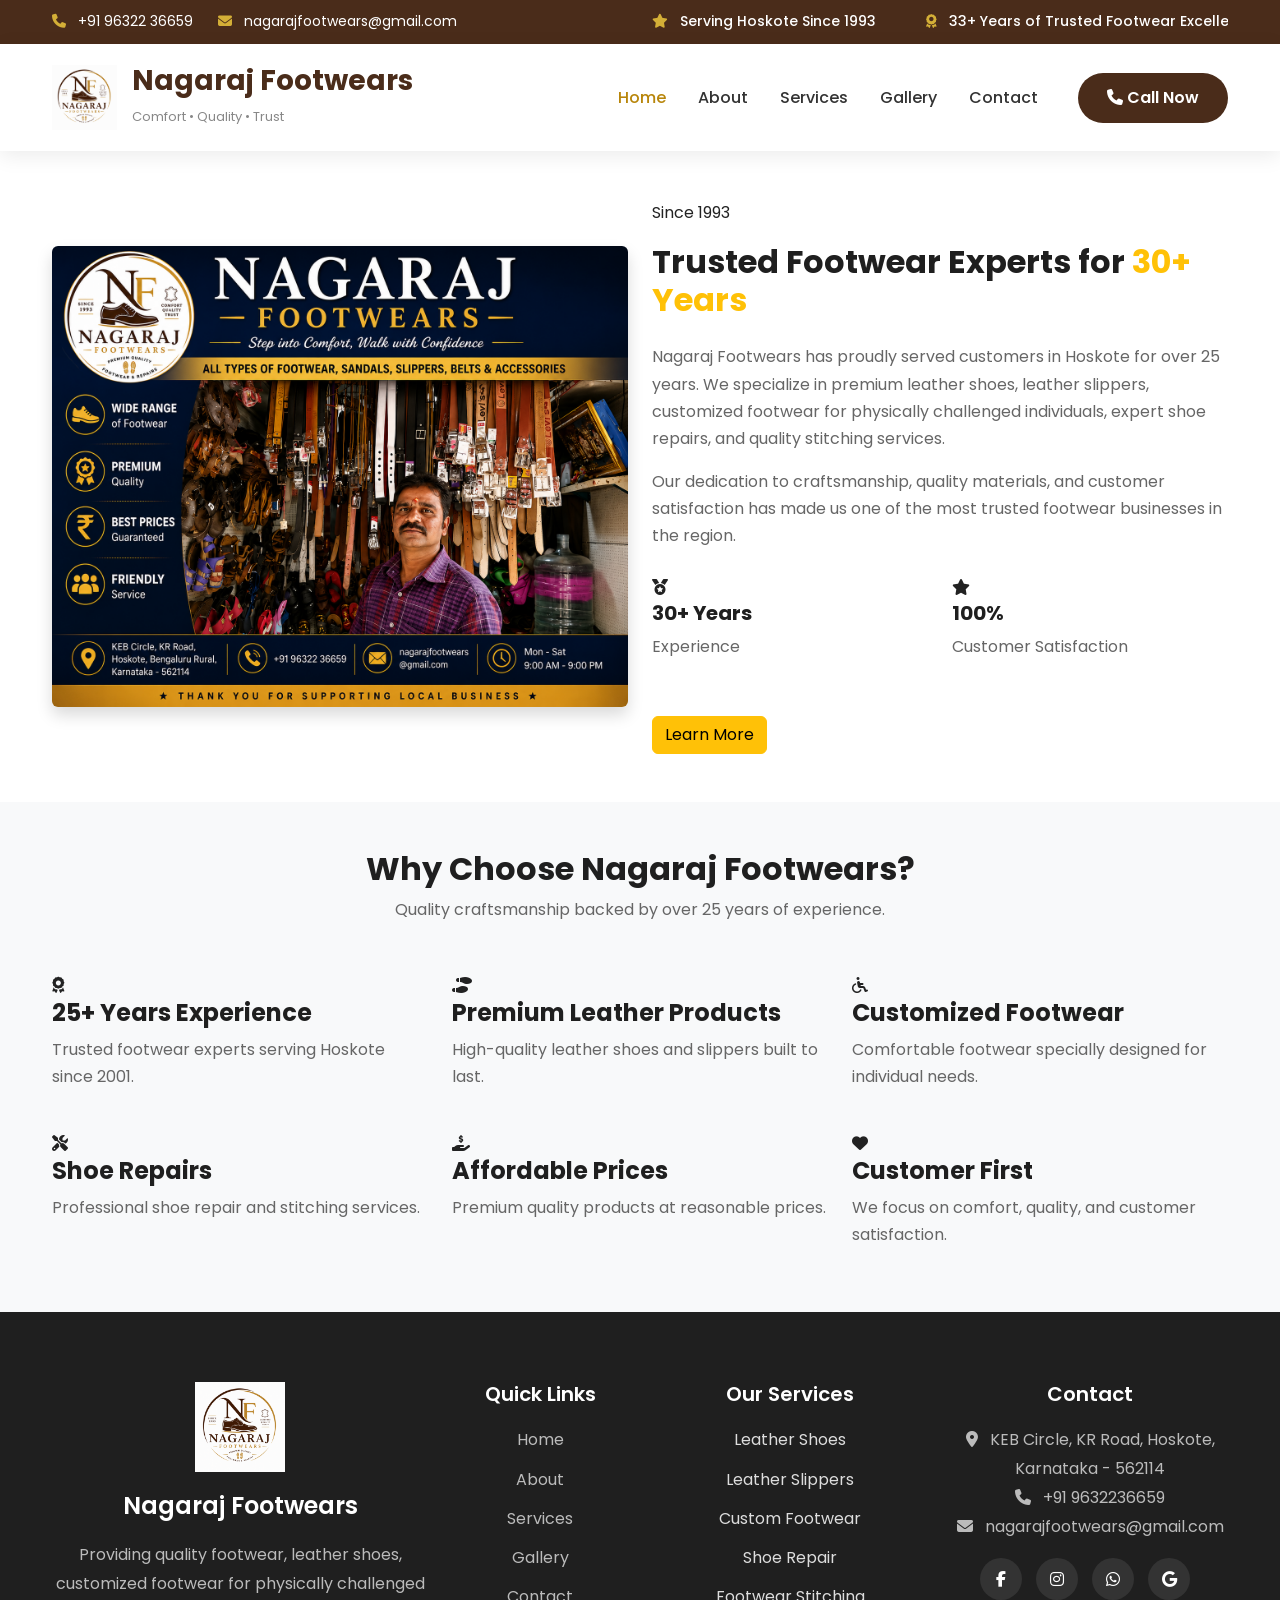
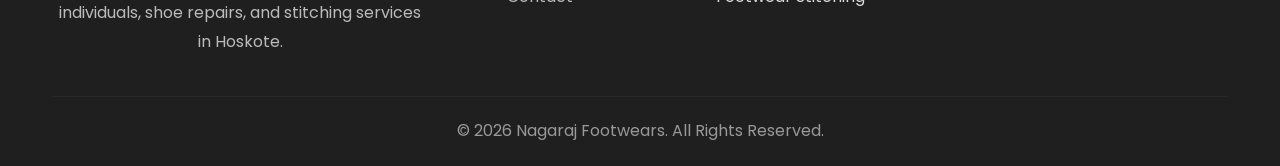
<file: index.html>
<!DOCTYPE html>
<html lang="en">

<head>

    <meta charset="UTF-8">

    <meta http-equiv="X-UA-Compatible" content="IE=edge">

    <meta name="viewport"
          content="width=device-width, initial-scale=1.0">

    <title>Nagaraj Footwears | Custom Shoes, Leather Footwear & Repairs</title>

    <meta name="description"
          content="Nagaraj Footwears specializes in customized footwear for physically disabled individuals, leather shoes, slippers, footwear repairs, and quality retail footwear.">

    <meta name="keywords"
          content="Footwear Shop, Leather Shoes, Custom Shoes, Orthopedic Footwear, Shoe Repair, Slippers">

    <meta name="author"
          content="Nagaraj Footwears">

    <!-- Bootstrap -->

    <link href="https://cdn.jsdelivr.net/npm/bootstrap@5.3.7/dist/css/bootstrap.min.css"
          rel="stylesheet">

    <!-- Font Awesome -->

    <link rel="stylesheet"
          href="https://cdnjs.cloudflare.com/ajax/libs/font-awesome/6.7.2/css/all.min.css">

    <!-- Google Font -->

    <link rel="preconnect"
          href="https://fonts.googleapis.com">

    <link rel="preconnect"
          href="https://fonts.gstatic.com"
          crossorigin>

    <link href="https://fonts.googleapis.com/css2?family=Poppins:wght@300;400;500;600;700;800&display=swap"
          rel="stylesheet">

    <!-- AOS Animation -->

    <link href="https://unpkg.com/aos@2.3.4/dist/aos.css"
          rel="stylesheet">

    <!-- Custom CSS -->

    <link rel="stylesheet"
          href="assets/css/style.css">

    <link rel="stylesheet"
          href="assets/css/home.css">

</head>

<body>


    <!--==========================
            TOP HEADER
    ===========================-->

    <div class="top-header">

        <div class="container">

            <div class="row align-items-center">

                <div class="col-lg-6">

                    <div class="top-left">

                        <a href="tel:+91 96322 36659">

                            <i class="fa-solid fa-phone"></i>

                            +91 96322 36659

                        </a>

                        <a href="mailto:nagarajfootwears@gmail.com">

                            <i class="fa-solid fa-envelope"></i>

                            nagarajfootwears@gmail.com

                        </a>

                    </div>

                </div>

                <div class="col-lg-6">

                    <div class="top-right">

                <div class="scroll-text">

                    <div class="scroll-content">

                        <span>
                            <i class="fa-solid fa-star"></i>
                            Serving Hoskote Since 1993
                        </span>

                        <span>
                            <i class="fa-solid fa-award"></i>
                            33+ Years of Trusted Footwear Excellence
                        </span>

                        <span>
                            <i class="fa-solid fa-shoe-prints"></i>
                            Leather Shoes & Slippers
                        </span>

                        <span>
                            <i class="fa-solid fa-wheelchair"></i>
                            Customized Footwear Available
                        </span>

                        <span>
                            <i class="fa-solid fa-screwdriver-wrench"></i>
                            Shoe Repair & Stitching
                        </span>

                        <!-- Duplicate for smooth looping -->
                        <span>
                            <i class="fa-solid fa-star"></i>
                            Serving Hoskote Since 1993
                        </span>

                        <span>
                            <i class="fa-solid fa-award"></i>
                            33+ Years of Trusted Footwear Excellence
                        </span>

                    </div>

                </div>

            </div>

                </div>

            </div>

        </div>

    </div>

    <!--==========================
            NAVBAR
    ===========================-->

    <nav class="navbar navbar-expand-lg custom-navbar sticky-top">

        <div class="container">

            <!-- Logo -->

            <a class="navbar-brand" href="index.html">

                <img src="assets/images/nlogo.png"
                     alt="Logo">

                <div>

                    <h3>Nagaraj Footwears</h3>

                    <small>Comfort • Quality • Trust</small>

                </div>

            </a>

            <!-- Mobile Menu -->

            <button class="navbar-toggler"
                    type="button"
                    data-bs-toggle="collapse"
                    data-bs-target="#navbarNav">

                <i class="fa-solid fa-bars"></i>

            </button>

            <!-- Navigation -->

            <div class="collapse navbar-collapse"
                 id="navbarNav">

                <ul class="navbar-nav ms-auto">

                    <li class="nav-item">

                        <a class="nav-link active"
                           href="index.html">

                            Home

                        </a>

                    </li>

                    <li class="nav-item">

                        <a class="nav-link"
                           href="about.html">

                            About

                        </a>

                    </li>

                    <li class="nav-item">

                        <a class="nav-link"
                           href="services.html">

                            Services

                        </a>

                    </li>

                    <li class="nav-item">

                        <a class="nav-link"
                           href="gallery.html">

                            Gallery

                        </a>

                    </li>

                    <li class="nav-item">

                        <a class="nav-link"
                           href="contact.html">

                            Contact

                        </a>

                    </li>

                </ul>

                <!-- Call Button -->

                <a href="tel:+91 96322 36659"
                   class="btn call-btn ms-lg-4">

                    <i class="fa-solid fa-phone"></i>

                    Call Now

                </a>

            </div>

        </div>

    </nav>

<section class="experience-section py-5">

    <div class="container">

        <div class="row align-items-center">

            <!-- Left -->

            <div class="col-lg-6 mb-4 mb-lg-0">

                <img src="assets/images/nlogo1.png"
                     class="img-fluid rounded shadow"
                     alt="Nagaraj Footwears">

            </div>

            <!-- Right -->

            <div class="col-lg-6">

                <span class="experience-tag">

                    Since 1993

                </span>

                <h2 class="mt-3">

                    Trusted Footwear Experts for
                    <span class="text-warning">
                        30+ Years
                    </span>

                </h2>

                <p class="mt-4">

                    Nagaraj Footwears has proudly served customers in
                    Hoskote for over 25 years. We specialize in premium
                    leather shoes, leather slippers, customized footwear
                    for physically challenged individuals, expert shoe
                    repairs, and quality stitching services.

                </p>

                <p>

                    Our dedication to craftsmanship, quality materials,
                    and customer satisfaction has made us one of the most
                    trusted footwear businesses in the region.

                </p>

                <div class="row mt-4">

                    <div class="col-6 mb-3">

                        <div class="feature-box">

                            <i class="fa-solid fa-medal"></i>

                            <h5>

                                30+ Years

                            </h5>

                            <p>

                                Experience

                            </p>

                        </div>

                    </div>

                    <div class="col-6">

                        <div class="feature-box">

                            <i class="fa-solid fa-star"></i>

                            <h5>

                                100%

                            </h5>

                            <p>

                                Customer Satisfaction

                            </p>

                        </div>

                    </div>

                </div>

                <a href="about.html"
                   class="btn btn-warning mt-4">

                    Learn More

                </a>

            </div>

        </div>

    </div>

</section>

<!--==========================
        WHY CHOOSE US
===========================-->

<section class="why-us py-5 bg-light">

    <div class="container">

        <div class="text-center mb-5">

            <h2>

                Why Choose Nagaraj Footwears?

            </h2>

            <p>

                Quality craftsmanship backed by over 25 years of experience.

            </p>

        </div>

        <div class="row g-4">

            <div class="col-lg-4 col-md-6">

                <div class="choose-card">

                    <i class="fa-solid fa-award"></i>

                    <h4>25+ Years Experience</h4>

                    <p>

                        Trusted footwear experts serving Hoskote since 2001.

                    </p>

                </div>

            </div>

            <div class="col-lg-4 col-md-6">

                <div class="choose-card">

                    <i class="fa-solid fa-shoe-prints"></i>

                    <h4>Premium Leather Products</h4>

                    <p>

                        High-quality leather shoes and slippers built to last.

                    </p>

                </div>

            </div>

            <div class="col-lg-4 col-md-6">

                <div class="choose-card">

                    <i class="fa-solid fa-wheelchair"></i>

                    <h4>Customized Footwear</h4>

                    <p>

                        Comfortable footwear specially designed for individual needs.

                    </p>

                </div>

            </div>

            <div class="col-lg-4 col-md-6">

                <div class="choose-card">

                    <i class="fa-solid fa-screwdriver-wrench"></i>

                    <h4>Shoe Repairs</h4>

                    <p>

                        Professional shoe repair and stitching services.

                    </p>

                </div>

            </div>

            <div class="col-lg-4 col-md-6">

                <div class="choose-card">

                    <i class="fa-solid fa-hand-holding-dollar"></i>

                    <h4>Affordable Prices</h4>

                    <p>

                        Premium quality products at reasonable prices.

                    </p>

                </div>

            </div>

            <div class="col-lg-4 col-md-6">

                <div class="choose-card">

                    <i class="fa-solid fa-heart"></i>

                    <h4>Customer First</h4>

                    <p>

                        We focus on comfort, quality, and customer satisfaction.

                    </p>

                </div>

            </div>

        </div>

    </div>

</section> 

<footer class="footer">

    <div class="container">

        <div class="row gy-4">

            <!-- Company -->

            <div class="col-lg-4 company-info">

                <div class="logo-wrapper">
                    <img src="assets/images/nlogo.png" alt="Logo">
                </div>

                <h4>Nagaraj Footwears</h4>

                <p>

                    Providing quality footwear, leather shoes, customized footwear
                    for physically challenged individuals, shoe repairs, and stitching
                    services in Hoskote.

                </p>

            </div>

            <!-- Quick Links -->

            <div class="col-lg-2 col-md-6">

                <h5>Quick Links</h5>

                <ul class="footer-links">

                    <li><a href="index.html">Home</a></li>

                    <li><a href="about.html">About</a></li>

                    <li><a href="services.html">Services</a></li>

                    <li><a href="gallery.html">Gallery</a></li>

                    <li><a href="contact.html">Contact</a></li>

                </ul>

            </div>

            <!-- Services -->

            <div class="col-lg-3 col-md-6">

                <h5>Our Services</h5>

                <ul class="footer-links">

                    <li>Leather Shoes</li>

                    <li>Leather Slippers</li>

                    <li>Custom Footwear</li>

                    <li>Shoe Repair</li>

                    <li>Footwear Stitching</li>

                </ul>

            </div>

            <!-- Contact -->

            <div class="col-lg-3">

                <h5>Contact</h5>

                <p>

                    <i class="fa-solid fa-location-dot me-2"></i>

                    KEB Circle, KR Road, Hoskote,
                    Karnataka - 562114

                </p>

                <p>

                    <i class="fa-solid fa-phone me-2"></i>

                    <a href="tel:+919632236659">
                        +91 9632236659
                    </a>

                </p>

                <p>

                    <i class="fa-solid fa-envelope me-2"></i>

                    <a href="mailto:nagarajfootwears@gmail.com">
                        nagarajfootwears@gmail.com
                    </a>

                </p>

                <div class="social-icons mt-3">

                    <a href="#"><i class="fab fa-facebook-f"></i></a>

                    <a href="#"><i class="fab fa-instagram"></i></a>

                    <a href="#"><i class="fab fa-whatsapp"></i></a>

                    <a href="#"><i class="fab fa-google"></i></a>

                </div>

            </div>

        </div>

        <hr>

        <div class="footer-bottom text-center">

            <p>

                © 2026 Nagaraj Footwears. All Rights Reserved.

            </p>

        </div>

    </div>

</footer>

    <!-- Bootstrap -->

    <script src="https://cdn.jsdelivr.net/npm/bootstrap@5.3.7/dist/js/bootstrap.bundle.min.js"></script>

    <!-- AOS -->

    <script src="https://unpkg.com/aos@2.3.4/dist/aos.js"></script>

    <script>

        AOS.init({
            duration: 1000,
            once: true
        });

    </script>

    <!-- Custom JS -->

    <script src="assets/js/script.js"></script>

</body>

</html>
</file>
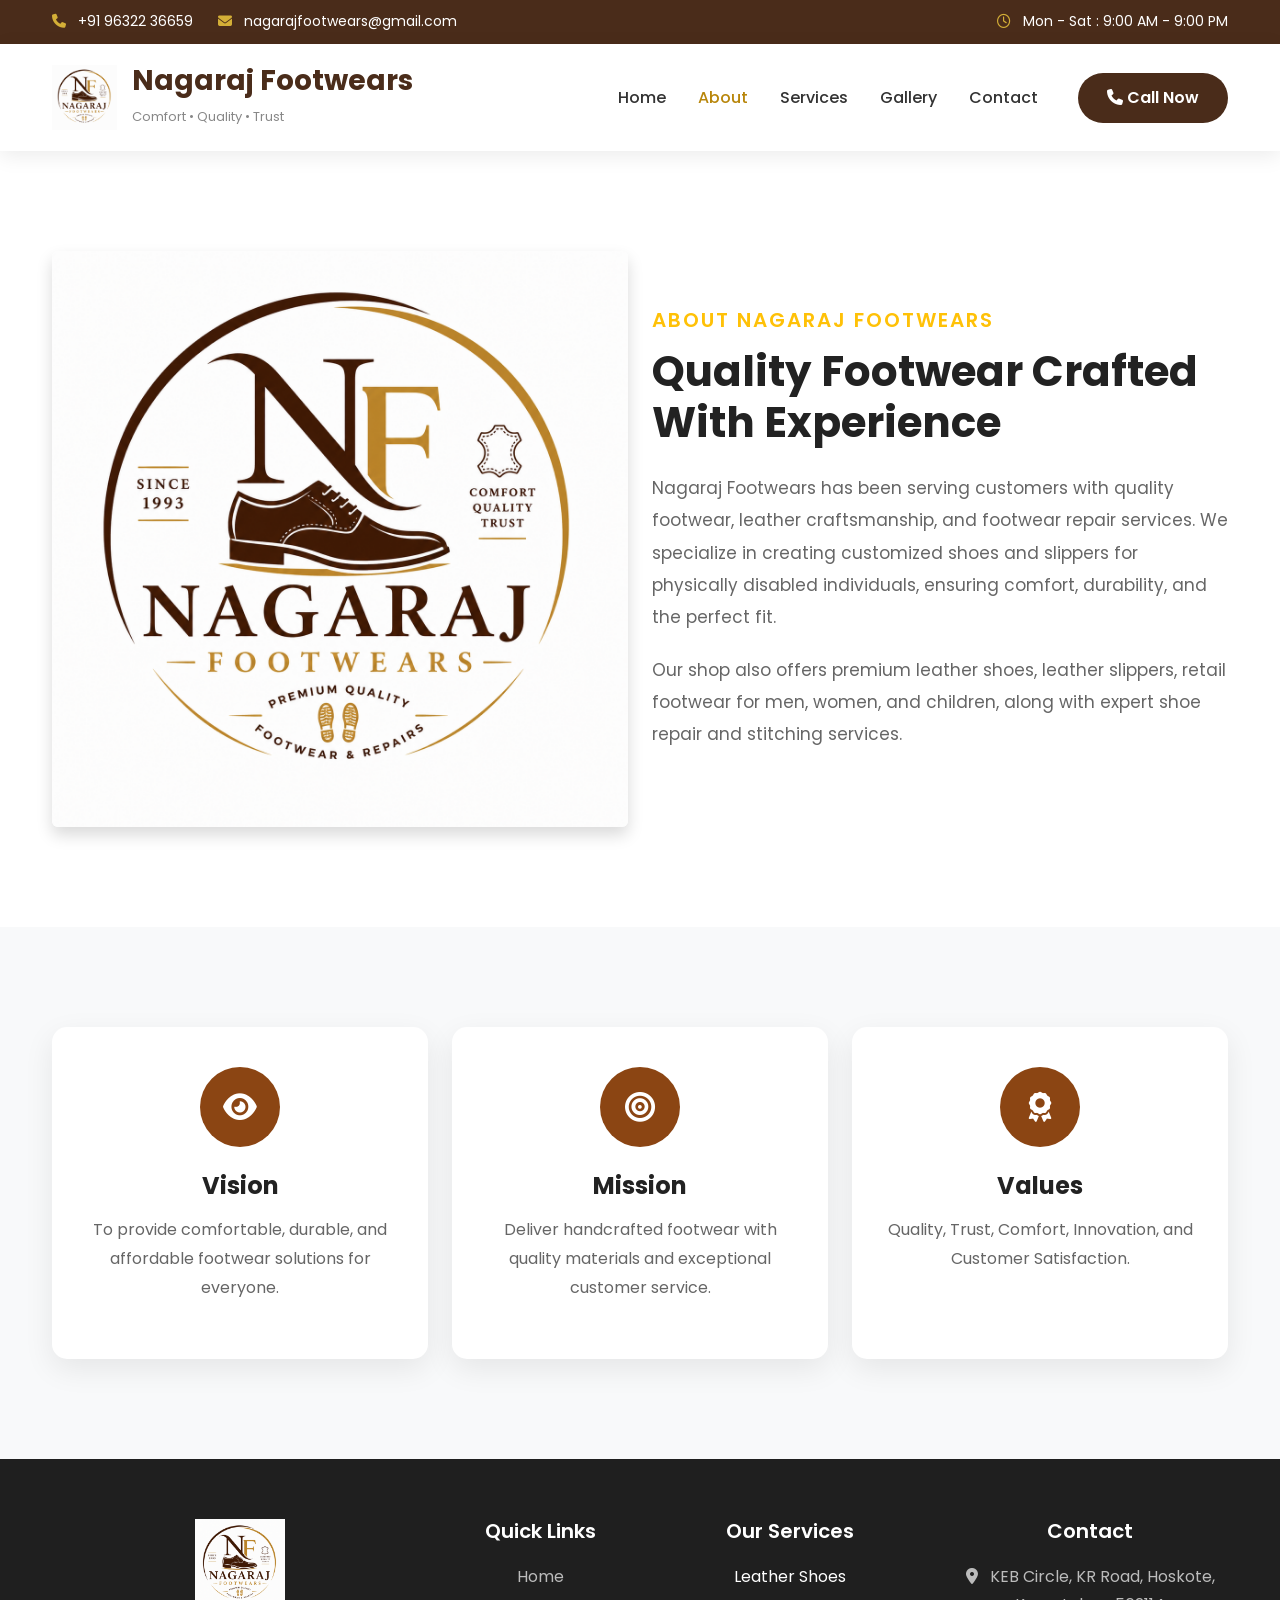
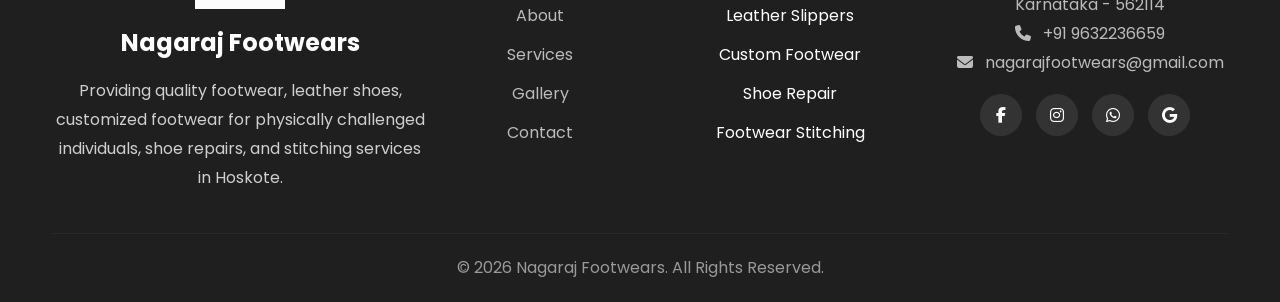
<file: about.html>
<!DOCTYPE html>
<html lang="en">

<head>

    <meta charset="UTF-8">
    <meta name="viewport" content="width=device-width, initial-scale=1.0">

    <title>About Us | Nagaraj Footwears</title>

    <meta name="description"
          content="Learn more about Nagaraj Footwears, our craftsmanship, custom footwear solutions, leather products, and repair services.">

    <!-- Bootstrap -->
    <link href="https://cdn.jsdelivr.net/npm/bootstrap@5.3.7/dist/css/bootstrap.min.css" rel="stylesheet">

    <!-- Font Awesome -->
    <link rel="stylesheet"
          href="https://cdnjs.cloudflare.com/ajax/libs/font-awesome/6.7.2/css/all.min.css">

    <!-- Google Font -->
    <link href="https://fonts.googleapis.com/css2?family=Poppins:wght@300;400;500;600;700;800&display=swap"
          rel="stylesheet">

    <!-- CSS -->
    <link rel="stylesheet" href="assets/css/style.css">
    <link rel="stylesheet" href="assets/css/about.css">

</head>

<body>

    <!-- Navbar -->

<!--==========================
            TOP HEADER
    ===========================-->

    <div class="top-header">

        <div class="container">

            <div class="row align-items-center">

                <div class="col-lg-6">

                    <div class="top-left">

                        <a href="tel:+91 96322 36659">

                            <i class="fa-solid fa-phone"></i>

                            +91 96322 36659

                        </a>

                        <a href="mailto:nagarajfootwears@gmail.com">

                            <i class="fa-solid fa-envelope"></i>

                            nagarajfootwears@gmail.com

                        </a>

                    </div>

                </div>

                <div class="col-lg-6">

                    <div class="top-right">

                        <span>

                            <i class="fa-regular fa-clock"></i>

                            Mon - Sat : 9:00 AM - 9:00 PM

                        </span>

                    </div>

                </div>

            </div>

        </div>

    </div>

    <!--==========================
            NAVBAR
    ===========================-->

    <nav class="navbar navbar-expand-lg custom-navbar sticky-top">

        <div class="container">

            <!-- Logo -->

            <a class="navbar-brand" href="index.html">

                <img src="assets/images/nlogo.png"
                     alt="Logo">

                <div>

                    <h3>Nagaraj Footwears</h3>

                    <small>Comfort • Quality • Trust</small>

                </div>

            </a>

            <!-- Mobile Menu -->

            <button class="navbar-toggler"
                    type="button"
                    data-bs-toggle="collapse"
                    data-bs-target="#navbarNav">

                <i class="fa-solid fa-bars"></i>

            </button>

            <!-- Navigation -->

            <div class="collapse navbar-collapse"
                 id="navbarNav">

                <ul class="navbar-nav ms-auto">

                    <li class="nav-item">

                        <a class="nav-link"
                           href="index.html">

                            Home

                        </a>

                    </li>

                    <li class="nav-item">

                        <a class="nav-link active"
                           href="about.html">

                            About

                        </a>

                    </li>

                    <li class="nav-item">

                        <a class="nav-link"
                           href="services.html">

                            Services

                        </a>

                    </li>

                    <li class="nav-item">

                        <a class="nav-link"
                           href="gallery.html">

                            Gallery

                        </a>

                    </li>

                    <li class="nav-item">

                        <a class="nav-link"
                           href="contact.html">

                            Contact

                        </a>

                    </li>

                </ul>

                <!-- Call Button -->

                <a href="tel:+91 96322 36659"
                   class="btn call-btn ms-lg-4">

                    <i class="fa-solid fa-phone"></i>

                    Call Now

                </a>

            </div>

        </div>

    </nav>

    <!-- About Company -->

    <section class="about-company">

        <div class="container">

            <div class="row align-items-center">

                <div class="col-lg-6">

                    <img src="assets/images/nlogo.png"
                         class="img-fluid rounded shadow"
                         alt="Nagaraj Footwears">

                </div>

                <div class="col-lg-6">

                    <h5 class="text-warning">

                        About Nagaraj Footwears

                    </h5>

                    <h2 class="mb-4">

                        Quality Footwear Crafted With Experience

                    </h2>

                    <p>

                        Nagaraj Footwears has been serving customers with quality footwear, leather craftsmanship, and footwear repair services. We specialize in creating customized shoes and slippers for physically disabled individuals, ensuring comfort, durability, and the perfect fit.

                    </p>

                    <p>

                        Our shop also offers premium leather shoes, leather slippers, retail footwear for men, women, and children, along with expert shoe repair and stitching services.

                    </p>

                </div>

            </div>

        </div>

    </section>

    <!-- Mission -->

    <section class="mission">

        <div class="container">

            <div class="row">

                <div class="col-lg-4">

                    <div class="card-box">

                        <i class="fa-solid fa-eye"></i>

                        <h3>Vision</h3>

                        <p>

                            To provide comfortable, durable, and affordable footwear solutions for everyone.

                        </p>

                    </div>

                </div>

                <div class="col-lg-4">

                    <div class="card-box">

                        <i class="fa-solid fa-bullseye"></i>

                        <h3>Mission</h3>

                        <p>

                            Deliver handcrafted footwear with quality materials and exceptional customer service.

                        </p>

                    </div>

                </div>

                <div class="col-lg-4">

                    <div class="card-box">

                        <i class="fa-solid fa-award"></i>

                        <h3>Values</h3>

                        <p>

                            Quality, Trust, Comfort, Innovation, and Customer Satisfaction.

                        </p>

                    </div>

                </div>

            </div>

        </div>

    </section>

    <!-- Footer -->
     <!--=========================
        FOOTER
==========================-->

<footer class="footer">

    <div class="container">

        <div class="row gy-4">

            <!-- Company -->

            <div class="col-lg-4 company-info">

                <div class="logo-wrapper">
                    <img src="assets/images/nlogo.png" alt="Logo">
                </div>

                <h4>Nagaraj Footwears</h4>

                <p>

                    Providing quality footwear, leather shoes, customized footwear
                    for physically challenged individuals, shoe repairs, and stitching
                    services in Hoskote.

                </p>

            </div>

            <!-- Quick Links -->

            <div class="col-lg-2 col-md-6">

                <h5>Quick Links</h5>

                <ul class="footer-links">

                    <li><a href="index.html">Home</a></li>

                    <li><a href="about.html">About</a></li>

                    <li><a href="services.html">Services</a></li>

                    <li><a href="gallery.html">Gallery</a></li>

                    <li><a href="contact.html">Contact</a></li>

                </ul>

            </div>

            <!-- Services -->

            <div class="col-lg-3 col-md-6">

                <h5>Our Services</h5>

                <ul class="footer-links">

                    <li>Leather Shoes</li>

                    <li>Leather Slippers</li>

                    <li>Custom Footwear</li>

                    <li>Shoe Repair</li>

                    <li>Footwear Stitching</li>

                </ul>

            </div>

            <!-- Contact -->

            <div class="col-lg-3">

                <h5>Contact</h5>

                <p>

                    <i class="fa-solid fa-location-dot me-2"></i>

                    KEB Circle, KR Road, Hoskote,
                    Karnataka - 562114

                </p>

                <p>

                    <i class="fa-solid fa-phone me-2"></i>

                    <a href="tel:+919632236659">
                        +91 9632236659
                    </a>

                </p>

                <p>

                    <i class="fa-solid fa-envelope me-2"></i>

                    <a href="mailto:nagarajfootwears@gmail.com">
                        nagarajfootwears@gmail.com
                    </a>

                </p>

                <div class="social-icons mt-3">

                    <a href="#"><i class="fab fa-facebook-f"></i></a>

                    <a href="#"><i class="fab fa-instagram"></i></a>

                    <a href="#"><i class="fab fa-whatsapp"></i></a>

                    <a href="#"><i class="fab fa-google"></i></a>

                </div>

            </div>

        </div>

        <hr>

        <div class="footer-bottom text-center">

            <p>

                © 2026 Nagaraj Footwears. All Rights Reserved.

            </p>

        </div>

    </div>

</footer>
    <!-- Copy the same footer from index.html -->

    <script src="https://cdn.jsdelivr.net/npm/bootstrap@5.3.7/dist/js/bootstrap.bundle.min.js"></script>

</body>

</html>
</file>
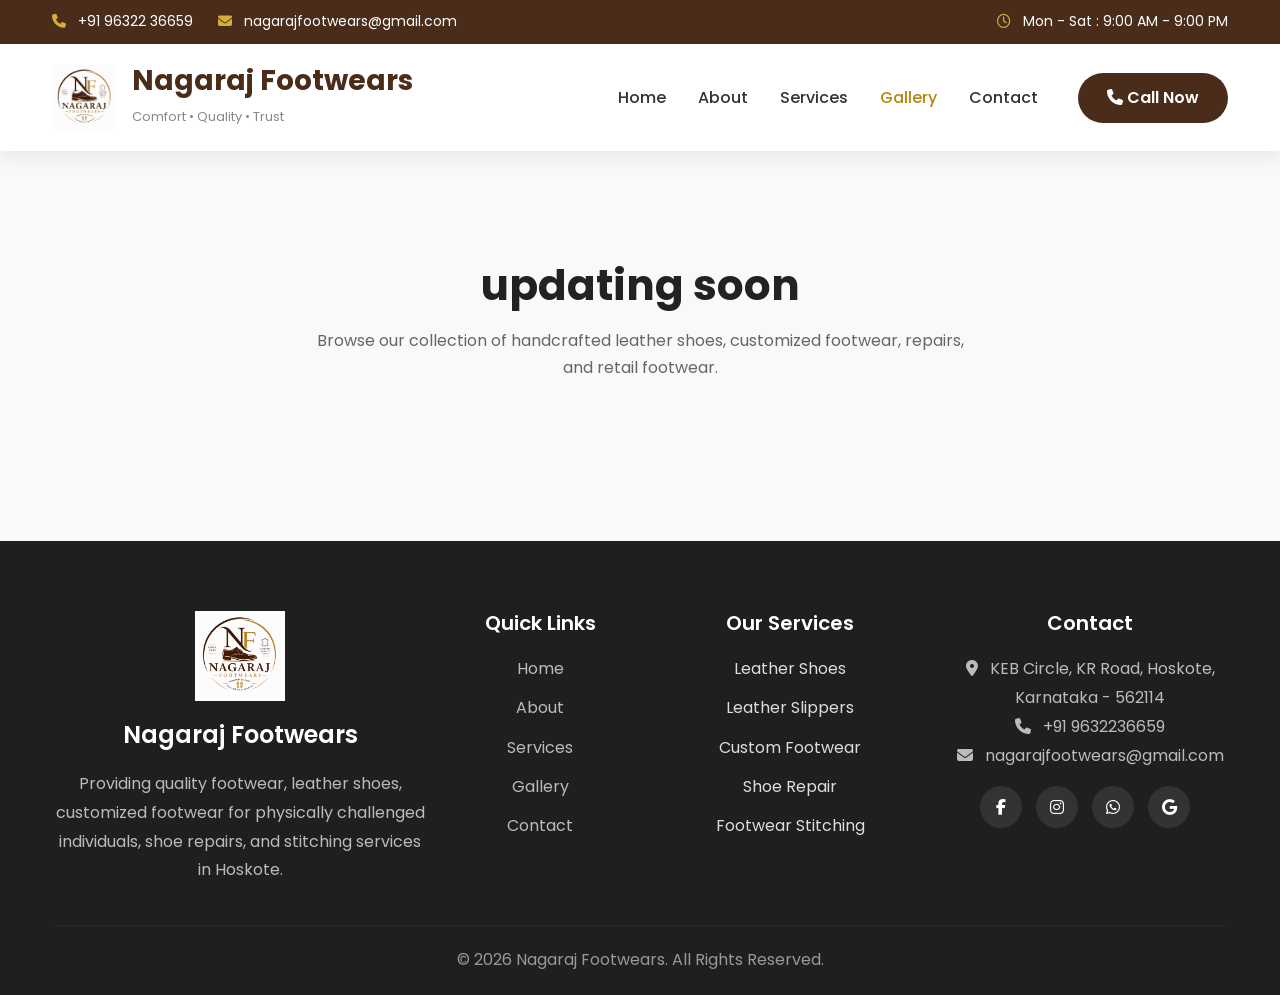
<file: gallery.html>
<!DOCTYPE html>
<html lang="en">

<head>

    <meta charset="UTF-8">

    <meta name="viewport"
          content="width=device-width, initial-scale=1.0">

    <title>Gallery | Nagaraj Footwears</title>

    <!-- Bootstrap -->

    <link href="https://cdn.jsdelivr.net/npm/bootstrap@5.3.7/dist/css/bootstrap.min.css"
          rel="stylesheet">

    <!-- Font Awesome -->

    <link rel="stylesheet"
          href="https://cdnjs.cloudflare.com/ajax/libs/font-awesome/6.7.2/css/all.min.css">

    <!-- Google Fonts -->

    <link href="https://fonts.googleapis.com/css2?family=Poppins:wght@300;400;500;600;700;800&display=swap"
          rel="stylesheet">

    <!-- CSS -->

    <link rel="stylesheet"
          href="assets/css/style.css">

    <link rel="stylesheet"
          href="assets/css/gallery.css">

</head>

<body>

    <!-- Navbar -->

    
    <!--==========================
            TOP HEADER
    ===========================-->

    <div class="top-header">

        <div class="container">

            <div class="row align-items-center">

                <div class="col-lg-6">

                    <div class="top-left">

                        <a href="tel:+91 96322 36659">

                            <i class="fa-solid fa-phone"></i>

                            +91 96322 36659

                        </a>

                        <a href="mailto:nagarajfootwears@gmail.com">

                            <i class="fa-solid fa-envelope"></i>

                            nagarajfootwears@gmail.com

                        </a>

                    </div>

                </div>

                <div class="col-lg-6">

                    <div class="top-right">

                        <span>

                            <i class="fa-regular fa-clock"></i>

                            Mon - Sat : 9:00 AM - 9:00 PM

                        </span>

                    </div>

                </div>

            </div>

        </div>

    </div>

    <!--==========================
            NAVBAR
    ===========================-->

    <nav class="navbar navbar-expand-lg custom-navbar sticky-top">

        <div class="container">

            <!-- Logo -->

            <a class="navbar-brand" href="index.html">

                <img src="assets/images/nlogo.png"
                     alt="Logo">

                <div>

                    <h3>Nagaraj Footwears</h3>

                    <small>Comfort • Quality • Trust</small>

                </div>

            </a>

            <!-- Mobile Menu -->

            <button class="navbar-toggler"
                    type="button"
                    data-bs-toggle="collapse"
                    data-bs-target="#navbarNav">

                <i class="fa-solid fa-bars"></i>

            </button>

            <!-- Navigation -->

            <div class="collapse navbar-collapse"
                 id="navbarNav">

                <ul class="navbar-nav ms-auto">

                    <li class="nav-item">

                        <a class="nav-link"
                           href="index.html">

                            Home

                        </a>

                    </li>

                    <li class="nav-item">

                        <a class="nav-link"
                           href="about.html">

                            About

                        </a>

                    </li>

                    <li class="nav-item">

                        <a class="nav-link"
                           href="services.html">

                            Services

                        </a>

                    </li>

                    <li class="nav-item">

                        <a class="nav-link active"
                           href="gallery.html">

                            Gallery

                        </a>

                    </li>

                    <li class="nav-item">

                        <a class="nav-link"
                           href="contact.html">

                            Contact

                        </a>

                    </li>

                </ul>

                <!-- Call Button -->

                <a href="tel:+91 96322 36659"
                   class="btn call-btn ms-lg-4">

                    <i class="fa-solid fa-phone"></i>

                    Call Now

                </a>

            </div>

        </div>

    </nav>
    <!--==========================
            GALLERY
    ===========================-->

    <section class="gallery-section">

        <div class="container">

            <div class="section-title">

                <h2>

                    updating soon

                </h2>

                <p>

                    Browse our collection of handcrafted leather shoes, customized footwear, repairs, and retail footwear.

                </p>

            </div>

            <!-- <div class="row g-4">

                <div class="col-lg-4 col-md-6">

                    <div class="gallery-card">

                        <img src="assets/images/gallery/leather-shoes.jpg"
                             alt="Leather Shoes">

                        <div class="gallery-overlay">

                            <h4>

                                Leather Shoes

                            </h4>

                        </div>

                    </div>

                </div>

                <div class="col-lg-4 col-md-6">

                    <div class="gallery-card">

                        <img src="assets/images/gallery/custom-shoes.jpg"
                             alt="Custom Shoes">

                        <div class="gallery-overlay">

                            <h4>

                                Custom Footwear

                            </h4>

                        </div>

                    </div>

                </div>

                <div class="col-lg-4 col-md-6">

                    <div class="gallery-card">

                        <img src="assets/images/gallery/slippers.jpg"
                             alt="Slippers">

                        <div class="gallery-overlay">

                            <h4>

                                Leather Slippers

                            </h4>

                        </div>

                    </div>

                </div>


                <div class="col-lg-4 col-md-6">

                    <div class="gallery-card">

                        <img src="assets/images/gallery/repair.jpg"
                             alt="Repair">

                        <div class="gallery-overlay">

                            <h4>

                                Shoe Repair

                            </h4>

                        </div>

                    </div>

                </div>


                <div class="col-lg-4 col-md-6">

                    <div class="gallery-card">

                        <img src="assets/images/gallery/shop.jpg"
                             alt="Shop">

                        <div class="gallery-overlay">

                            <h4>

                                Our Shop

                            </h4>

                        </div>

                    </div>

                </div>

                <div class="col-lg-4 col-md-6">

                    <div class="gallery-card">

                        <img src="assets/images/gallery/retail.jpg"
                             alt="Retail">

                        <div class="gallery-overlay">

                            <h4>

                                Retail Collection

                            </h4>

                        </div>

                    </div>

                </div>

            </div> -->

        </div>

    </section>

    <!-- Footer -->
     <!--=========================
        FOOTER
==========================-->

<footer class="footer">

    <div class="container">

        <div class="row gy-4">

            <!-- Company -->

           <div class="col-lg-4 company-info">

                <div class="logo-wrapper">
                    <img src="assets/images/nlogo.png" alt="Logo">
                </div>

                <h4>Nagaraj Footwears</h4>

                <p>
                    Providing quality footwear, leather shoes, customized footwear
                    for physically challenged individuals, shoe repairs,
                    and stitching services in Hoskote.
                </p>

            </div>

            <!-- Quick Links -->

            <div class="col-lg-2 col-md-6">

                <h5>Quick Links</h5>

                <ul class="footer-links">

                    <li><a href="index.html">Home</a></li>

                    <li><a href="about.html">About</a></li>

                    <li><a href="services.html">Services</a></li>

                    <li><a href="gallery.html">Gallery</a></li>

                    <li><a href="contact.html">Contact</a></li>

                </ul>

            </div>

            <!-- Services -->

            <div class="col-lg-3 col-md-6">

                <h5>Our Services</h5>

                <ul class="footer-links">

                    <li>Leather Shoes</li>

                    <li>Leather Slippers</li>

                    <li>Custom Footwear</li>

                    <li>Shoe Repair</li>

                    <li>Footwear Stitching</li>

                </ul>

            </div>

            <!-- Contact -->

            <div class="col-lg-3">

                <h5>Contact</h5>

                <p>

                    <i class="fa-solid fa-location-dot me-2"></i>

                    KEB Circle, KR Road, Hoskote,
                    Karnataka - 562114

                </p>

                <p>

                    <i class="fa-solid fa-phone me-2"></i>

                    <a href="tel:+919632236659">
                        +91 9632236659
                    </a>

                </p>

                <p>

                    <i class="fa-solid fa-envelope me-2"></i>

                    <a href="mailto:nagarajfootwears@gmail.com">
                        nagarajfootwears@gmail.com
                    </a>

                </p>

                <div class="social-icons mt-3">

                    <a href="#"><i class="fab fa-facebook-f"></i></a>

                    <a href="#"><i class="fab fa-instagram"></i></a>

                    <a href="#"><i class="fab fa-whatsapp"></i></a>

                    <a href="#"><i class="fab fa-google"></i></a>

                </div>

            </div>

        </div>

        <hr>

        <div class="footer-bottom text-center">

            <p>

                © 2026 Nagaraj Footwears. All Rights Reserved.

            </p>

        </div>

    </div>

</footer>
    <!-- Copy the same footer from index.html -->

    <script src="https://cdn.jsdelivr.net/npm/bootstrap@5.3.7/dist/js/bootstrap.bundle.min.js"></script>

</body>

</html>
</file>
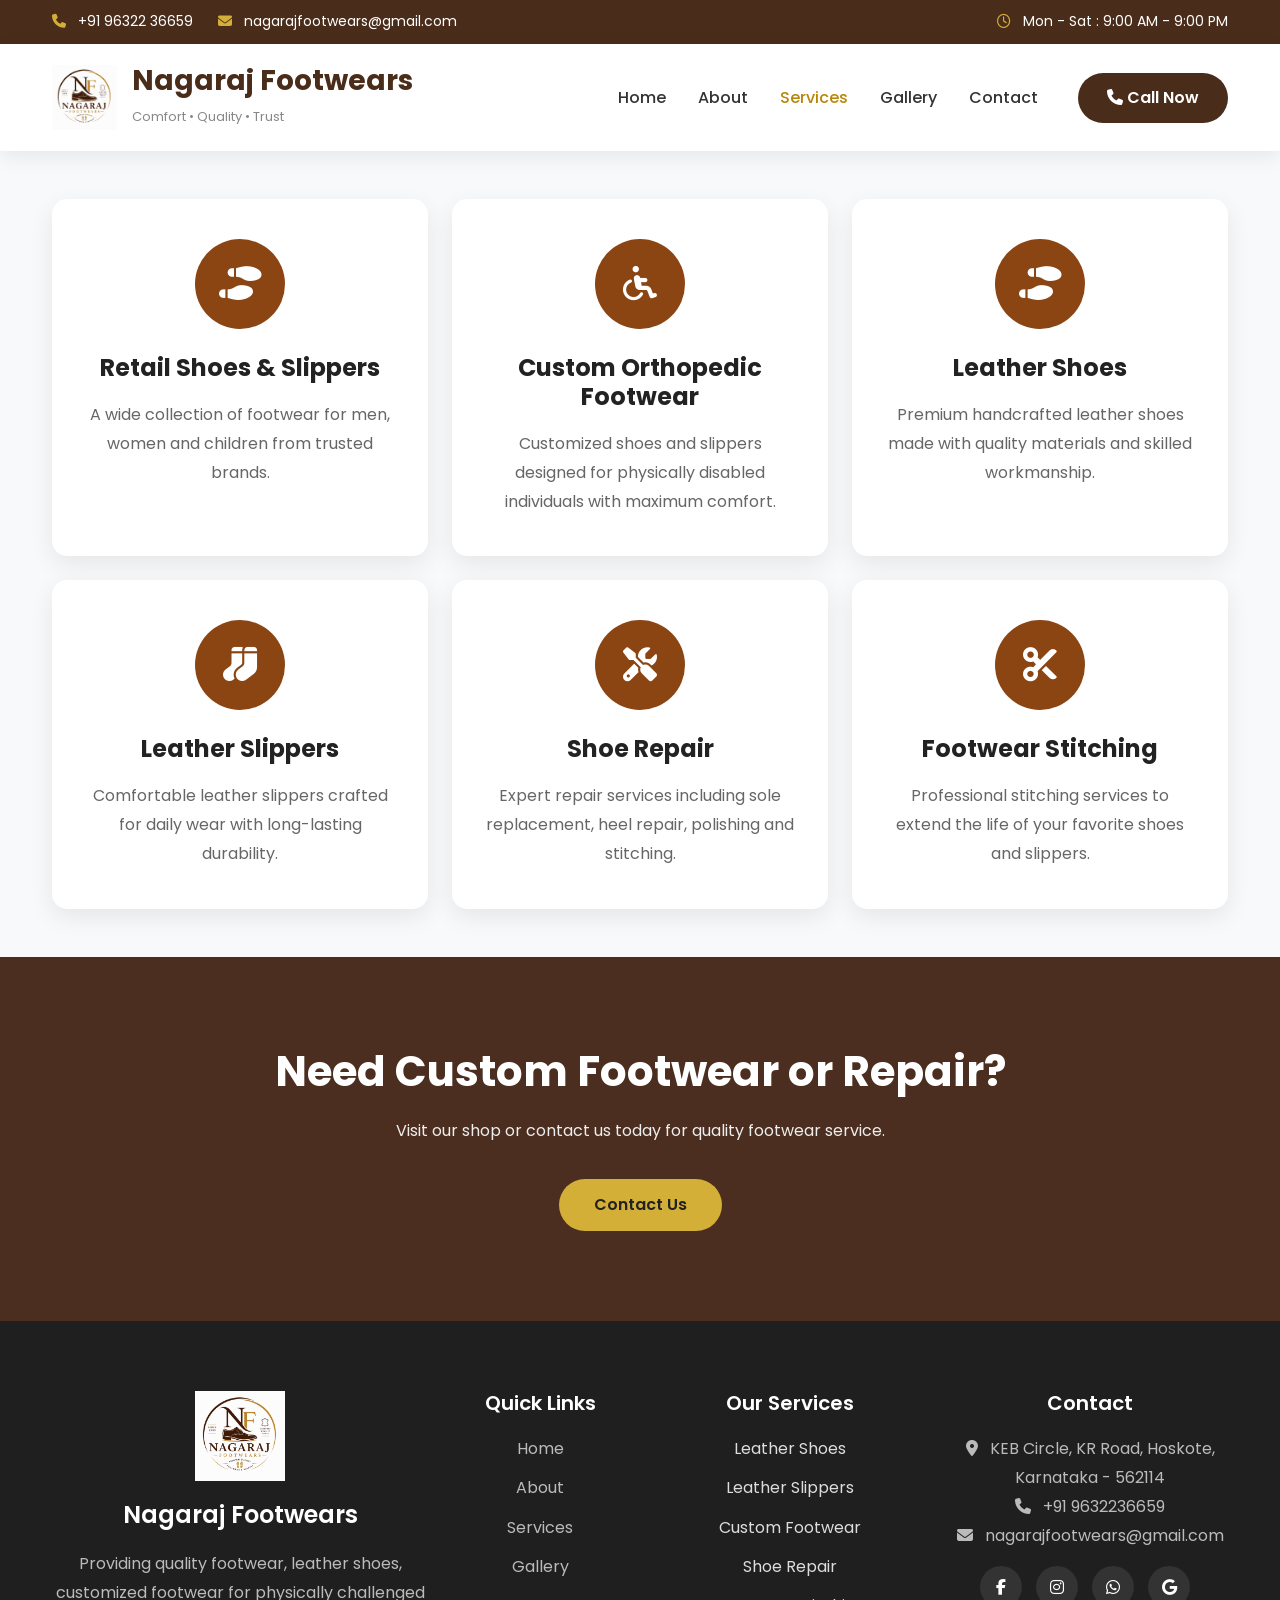
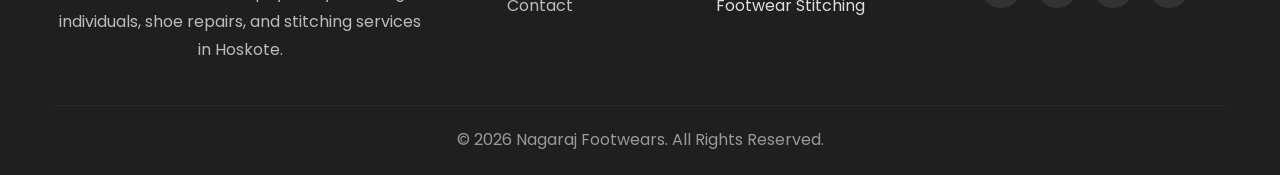
<file: services.html>
<!DOCTYPE html>
<html lang="en">

<head>

    <meta charset="UTF-8">
    <meta name="viewport" content="width=device-width, initial-scale=1.0">

    <title>Our Services | Nagaraj Footwears</title>

    <!-- Bootstrap -->

    <link href="https://cdn.jsdelivr.net/npm/bootstrap@5.3.7/dist/css/bootstrap.min.css" rel="stylesheet">

    <!-- Font Awesome -->

    <link rel="stylesheet"
          href="https://cdnjs.cloudflare.com/ajax/libs/font-awesome/6.7.2/css/all.min.css">

    <!-- Google Font -->

    <link href="https://fonts.googleapis.com/css2?family=Poppins:wght@300;400;500;600;700;800&display=swap"
          rel="stylesheet">

    <!-- CSS -->

    <link rel="stylesheet" href="assets/css/style.css">
    <link rel="stylesheet" href="assets/css/service.css">

</head>

<body>

    <!--==========================
            TOP HEADER
    ===========================-->

    <div class="top-header">

        <div class="container">

            <div class="row align-items-center">

                <div class="col-lg-6">

                    <div class="top-left">

                        <a href="tel:+91 96322 36659">

                            <i class="fa-solid fa-phone"></i>

                            +91 96322 36659

                        </a>

                        <a href="mailto:nagarajfootwears@gmail.com">

                            <i class="fa-solid fa-envelope"></i>

                            nagarajfootwears@gmail.com

                        </a>

                    </div>

                </div>

                <div class="col-lg-6">

                    <div class="top-right">

                        <span>

                            <i class="fa-regular fa-clock"></i>

                            Mon - Sat : 9:00 AM - 9:00 PM

                        </span>

                    </div>

                </div>

            </div>

        </div>

    </div>

    <!--==========================
            NAVBAR
    ===========================-->

    <nav class="navbar navbar-expand-lg custom-navbar sticky-top">

        <div class="container">

            <!-- Logo -->

            <a class="navbar-brand" href="index.html">

                <img src="assets/images/nlogo.png"
                     alt="Logo">

                <div>

                    <h3>Nagaraj Footwears</h3>

                    <small>Comfort • Quality • Trust</small>

                </div>

            </a>

            <!-- Mobile Menu -->

            <button class="navbar-toggler"
                    type="button"
                    data-bs-toggle="collapse"
                    data-bs-target="#navbarNav">

                <i class="fa-solid fa-bars"></i>

            </button>

            <!-- Navigation -->

            <div class="collapse navbar-collapse"
                 id="navbarNav">

                <ul class="navbar-nav ms-auto">

                    <li class="nav-item">

                        <a class="nav-link"
                           href="index.html">

                            Home

                        </a>

                    </li>

                    <li class="nav-item">

                        <a class="nav-link"
                           href="about.html">

                            About

                        </a>

                    </li>

                    <li class="nav-item">

                        <a class="nav-link active"
                           href="services.html">

                            Services

                        </a>

                    </li>

                    <li class="nav-item">

                        <a class="nav-link"
                           href="gallery.html">

                            Gallery

                        </a>

                    </li>

                    <li class="nav-item">

                        <a class="nav-link"
                           href="contact.html">

                            Contact

                        </a>

                    </li>

                </ul>

                <!-- Call Button -->

                <a href="tel:+91 96322 36659"
                   class="btn call-btn ms-lg-4">

                    <i class="fa-solid fa-phone"></i>

                    Call Now

                </a>

            </div>

        </div>

    </nav>

    <!-- Services -->

    <section class="services py-5">

        <div class="container">

            <div class="row g-4">

                <div class="col-lg-4 col-md-6">

                    <div class="service-card">

                        <i class="fa-solid fa-shoe-prints"></i>

                        <h3>Retail Shoes & Slippers</h3>

                        <p>

                            A wide collection of footwear for men, women and children from trusted brands.

                        </p>

                    </div>

                </div>

                <div class="col-lg-4 col-md-6">

                    <div class="service-card">

                        <i class="fa-solid fa-wheelchair"></i>

                        <h3>Custom Orthopedic Footwear</h3>

                        <p>

                            Customized shoes and slippers designed for physically disabled individuals with maximum comfort.

                        </p>

                    </div>

                </div>

                <div class="col-lg-4 col-md-6">

                    <div class="service-card">

                        <i class="fa-solid fa-shoe-prints"></i>

                        <h3>Leather Shoes</h3>

                        <p>

                            Premium handcrafted leather shoes made with quality materials and skilled workmanship.

                        </p>

                    </div>

                </div>

                <div class="col-lg-4 col-md-6">

                    <div class="service-card">

                        <i class="fa-solid fa-socks"></i>

                        <h3>Leather Slippers</h3>

                        <p>

                            Comfortable leather slippers crafted for daily wear with long-lasting durability.

                        </p>

                    </div>

                </div>

                <div class="col-lg-4 col-md-6">

                    <div class="service-card">

                        <i class="fa-solid fa-screwdriver-wrench"></i>

                        <h3>Shoe Repair</h3>

                        <p>

                            Expert repair services including sole replacement, heel repair, polishing and stitching.

                        </p>

                    </div>

                </div>

                <div class="col-lg-4 col-md-6">

                    <div class="service-card">

                        <i class="fa-solid fa-scissors"></i>

                        <h3>Footwear Stitching</h3>

                        <p>

                            Professional stitching services to extend the life of your favorite shoes and slippers.

                        </p>

                    </div>

                </div>

            </div>

        </div>

    </section>

    <!-- Call to Action -->

    <section class="cta">

        <div class="container text-center">

            <h2>Need Custom Footwear or Repair?</h2>

            <p>

                Visit our shop or contact us today for quality footwear service.

            </p>

            <a href="contact.html" class="btn btn-warning">

                Contact Us

            </a>

        </div>

    </section>

    <!-- Footer -->
     <!--=========================
        FOOTER
==========================-->

<footer class="footer">

    <div class="container">

        <div class="row gy-4">

            <!-- Company -->

            <div class="col-lg-4 company-info">

                <div class="logo-wrapper">
                    <img src="assets/images/nlogo.png" alt="Logo">
                </div>

                <h4>Nagaraj Footwears</h4>

                <p>

                    Providing quality footwear, leather shoes, customized footwear
                    for physically challenged individuals, shoe repairs, and stitching
                    services in Hoskote.

                </p>

            </div>

            <!-- Quick Links -->

            <div class="col-lg-2 col-md-6">

                <h5>Quick Links</h5>

                <ul class="footer-links">

                    <li><a href="index.html">Home</a></li>

                    <li><a href="about.html">About</a></li>

                    <li><a href="services.html">Services</a></li>

                    <li><a href="gallery.html">Gallery</a></li>

                    <li><a href="contact.html">Contact</a></li>

                </ul>

            </div>

            <!-- Services -->

            <div class="col-lg-3 col-md-6">

                <h5>Our Services</h5>

                <ul class="footer-links">

                    <li>Leather Shoes</li>

                    <li>Leather Slippers</li>

                    <li>Custom Footwear</li>

                    <li>Shoe Repair</li>

                    <li>Footwear Stitching</li>

                </ul>

            </div>

            <!-- Contact -->

            <div class="col-lg-3">

                <h5>Contact</h5>

                <p>

                    <i class="fa-solid fa-location-dot me-2"></i>

                    KEB Circle, KR Road, Hoskote,
                    Karnataka - 562114

                </p>

                <p>

                    <i class="fa-solid fa-phone me-2"></i>

                    <a href="tel:+919632236659">
                        +91 9632236659
                    </a>

                </p>

                <p>

                    <i class="fa-solid fa-envelope me-2"></i>

                    <a href="mailto:nagarajfootwears@gmail.com">
                        nagarajfootwears@gmail.com
                    </a>

                </p>

                <div class="social-icons mt-3">

                    <a href="#"><i class="fab fa-facebook-f"></i></a>

                    <a href="#"><i class="fab fa-instagram"></i></a>

                    <a href="#"><i class="fab fa-whatsapp"></i></a>

                    <a href="#"><i class="fab fa-google"></i></a>

                </div>

            </div>

        </div>

        <hr>

        <div class="footer-bottom text-center">

            <p>

                © 2026 Nagaraj Footwears. All Rights Reserved.

            </p>

        </div>

    </div>

</footer>
    <!-- Copy the same footer from index.html -->

    <script src="https://cdn.jsdelivr.net/npm/bootstrap@5.3.7/dist/js/bootstrap.bundle.min.js"></script>

</body>

</html>
</file>
<file: assets/css/style.css>
/* ================================
   GOOGLE FONT
================================ */

@import url('https://fonts.googleapis.com/css2?family=Poppins:wght@300;400;500;600;700;800&display=swap');

/* ================================
   RESET
================================ */

*{
    margin:0;
    padding:0;
    box-sizing:border-box;
}

html{
    scroll-behavior:smooth;
}

body{
    font-family:'Poppins',sans-serif;
    background:#fff;
    color:#222;
    overflow-x:hidden;
    line-height:1.7;
}

/* ================================
   VARIABLES
================================ */

:root{

    --primary:#7B3F00;
    --secondary:#D4AF37;
    --dark:#1F1F1F;
    --light:#F8F9FA;
    --gray:#666;
    --white:#ffffff;

    --shadow:0 10px 30px rgba(0,0,0,.08);

    --radius:12px;

    --transition:.3s ease;

}

/* ================================
   TYPOGRAPHY
================================ */

h1,h2,h3,h4,h5,h6{

    color:var(--dark);
    font-weight:700;

}

p{

    color:var(--gray);

}

a{

    text-decoration:none;
    transition:var(--transition);

}

img{

    max-width:100%;
    display:block;

}

ul{

    list-style:none;
}

section{

    padding:90px 0;

}

.container{

    max-width:1200px;

}

/* ================================
   BUTTONS
================================ */

.btn-custom{

    background:var(--primary);
    color:#fff;
    padding:14px 34px;
    border-radius:50px;
    display:inline-block;
    transition:var(--transition);

}

.btn-custom:hover{

    background:#5d2f00;
    color:#fff;
    transform:translateY(-3px);

}

.btn-outline-custom{

    border:2px solid var(--primary);
    color:var(--primary);
    padding:14px 34px;
    border-radius:50px;
    display:inline-block;
    transition:var(--transition);

}

.btn-outline-custom:hover{

    background:var(--primary);
    color:#fff;

}

/* ================================
   SECTION TITLE
================================ */

.section-title{

    text-align:center;
    margin-bottom:60px;

}

.section-title span{

    color:var(--secondary);
    font-size:15px;
    font-weight:600;
    letter-spacing:2px;
    text-transform:uppercase;

}

.section-title h2{

    font-size:42px;
    margin-top:10px;
    margin-bottom:15px;

}

.section-title p{

    max-width:700px;
    margin:auto;

}

/* ================================
   COMMON CARD
================================ */

.card-box{

    background:#fff;
    border-radius:15px;
    box-shadow:var(--shadow);
    transition:var(--transition);
    padding:30px;

}

.card-box:hover{

    transform:translateY(-8px);

}

/* ================================
   WHATSAPP BUTTON
================================ */

.whatsapp-btn{

    position:fixed;
    bottom:25px;
    right:25px;

    width:60px;
    height:60px;

    border-radius:50%;
    background:#25D366;
    color:#fff;

    display:flex;
    justify-content:center;
    align-items:center;

    font-size:28px;

    z-index:9999;

    box-shadow:0 8px 25px rgba(0,0,0,.25);

}

.whatsapp-btn:hover{

    color:#fff;
    transform:scale(1.1);

}

/* ================================
   FOOTER
================================ */

footer{

    background:#111;
    padding:40px 0;
    text-align:center;

}

footer p{

    color:#bbb;
    margin:0;

}

/* ================================
   SCROLLBAR
================================ */

::-webkit-scrollbar{

    width:8px;

}

::-webkit-scrollbar-thumb{

    background:var(--primary);

}

::-webkit-scrollbar-track{

    background:#f1f1f1;

}
/*=========================
        FOOTER
=========================*/

.footer{
    background:#1f1f1f;
    color:#ddd;
    padding:70px 0 20px;
}

.footer h4,
.footer h5{
    color:#fff;
    margin-bottom:20px;
    font-weight:600;
}

.footer p{
    color:#bbb;
    line-height:1.8;
}

.footer-links{
    list-style:none;
    padding:0;
}

.footer-links li{
    margin-bottom:12px;
}

.footer-links a{
    color:#bbb;
    text-decoration:none;
    transition:.3s;
}

.footer-links a:hover{
    color:#d4af37;
    padding-left:5px;
}

.footer p a{
    color:#bbb;
    text-decoration:none;
}

.footer p a:hover{
    color:#d4af37;
}

.social-icons a{
    display:inline-flex;
    align-items:center;
    justify-content:center;
    width:42px;
    height:42px;
    background:#333;
    color:#fff;
    border-radius:50%;
    margin-right:10px;
    text-decoration:none;
    transition:.3s;
}

.social-icons a:hover{
    background:#d4af37;
    color:#000;
}

.footer hr{
    border-color:#444;
    margin:40px 0 20px;
}

.footer-bottom p{
    margin:0;
    color:#999;
}

@media(max-width:768px){

.footer{
    text-align:center;
}

.social-icons{
    justify-content:center;
}

}
.footer{
    background:#1f1f1f;
    color:#fff;
    padding:60px 0 20px;
}

.company-info{
    text-align:center;
}

.footer-logo{
    width:100px;
    height:100px;
    object-fit:contain;
    display:block;
    margin:0 auto 20px;
}

.company-info h4{
    margin-bottom:20px;
    font-weight:700;
}

.company-info p{
    max-width:380px;
    margin:0 auto;
    line-height:1.8;
    color:#cfcfcf;
}

/* Desktop */
@media (min-width:992px){

    .company-info{
        text-align:center;
    }

    .footer-logo{
        margin-left:auto;
        margin-right:auto;
    }
}

/* Mobile */
@media (max-width:991px){

    .footer .col-lg-4,
    .footer .col-lg-2,
    .footer .col-lg-3{
        text-align:center;
        margin-bottom:35px;
    }

    .footer-logo{
        margin:0 auto 15px;
    }

    .footer-links{
        padding-left:0;
        list-style:none;
    }

    .footer-links li{
        margin:10px 0;
    }

    .social-icons{
        display:flex;
        justify-content:center;
        gap:15px;
    }
}

.logo-wrapper{
    display:flex;
    justify-content:center;
    align-items:center;
    margin-bottom:20px;
}

.logo-wrapper img{
    width:90px;
    height:90px;
    object-fit:contain;
}
</file>
<file: assets/css/home.css>
#hero{

    min-height:100vh;
    background:#f8f9fa;

    display:flex;
    align-items:center;

}

#hero h1{

    font-size:60px;
    font-weight:700;

}

#hero p{

    font-size:20px;

}
/*==================================
        TOP HEADER
==================================*/

.top-header{
    background:#4a2c1a;
    color:#fff;
    padding:10px 0;
    font-size:14px;
}

.top-left,
.top-right{
    display:flex;
    align-items:center;
}

.top-left{
    gap:25px;
}

.top-right{
    justify-content:flex-end;
}

.top-header a,
.top-header span{
    color:#fff;
    text-decoration:none;
}

.top-header i{
    color:#d4af37;
    margin-right:8px;
}

/*==================================
        NAVBAR
==================================*/

.custom-navbar{
    background:#fff;
    padding:15px 0;
    box-shadow:0 5px 20px rgba(0,0,0,.08);
}

.navbar-brand{
    display:flex;
    align-items:center;
    gap:15px;
}

.navbar-brand img{
    width:65px;
    height:65px;
    object-fit:contain;
}

.navbar-brand h3{
    margin:0;
    font-size:28px;
    color:#4a2c1a;
    font-weight:700;
}

.navbar-brand small{
    color:#888;
    font-size:13px;
}

.navbar-nav{
    align-items:center;
}

.nav-item{
    margin:0 8px;
}

.nav-link{
    color:#333 !important;
    font-weight:500;
    transition:.3s;
    position:relative;
}

.nav-link:hover{
    color:#b8860b !important;
}

.nav-link::after{

    content:'';

    position:absolute;

    left:0;

    bottom:-8px;

    width:0;

    height:2px;

    background:#b8860b;

    transition:.3s;
}

.nav-link:hover::after{

    width:100%;

}

.nav-link.active{

    color:#b8860b !important;

}

/*==================================
        CALL BUTTON
==================================*/

.call-btn{

    background:#4a2c1a;
    color:#fff;
    padding:12px 28px;
    border-radius:50px;
    transition:.3s;
    font-weight:600;
}

.call-btn:hover{

    background:#b8860b;
    color:#fff;
    transform:translateY(-3px);

}

/*==================================
        MOBILE MENU
==================================*/

.navbar-toggler{

    border:none;

}

.navbar-toggler:focus{

    box-shadow:none;

}

.navbar-toggler i{

    font-size:26px;
    color:#4a2c1a;

}

/*==================================
        RESPONSIVE
==================================*/

@media(max-width:991px){

.top-left,
.top-right{

    justify-content:center;
    flex-wrap:wrap;
    gap:15px;

}

.top-right{

    margin-top:10px;

}

.navbar-brand h3{

    font-size:22px;

}

.navbar-brand img{

    width:55px;
    height:55px;

}

.navbar-nav{

    margin-top:20px;
    text-align:center;

}

.nav-item{

    margin:10px 0;

}

.call-btn{

    display:inline-block;
    margin:20px auto 0;

}

}
/*=========================
        FOOTER
=========================*/

.footer{
    background:#1f1f1f;
    color:#ddd;
    padding:70px 0 20px;
}

.footer h4,
.footer h5{
    color:#fff;
    margin-bottom:20px;
    font-weight:600;
}

.footer p{
    color:#bbb;
    line-height:1.8;
}

.footer-links{
    list-style:none;
    padding:0;
}

.footer-links li{
    margin-bottom:12px;
}

.footer-links a{
    color:#bbb;
    text-decoration:none;
    transition:.3s;
}

.footer-links a:hover{
    color:#d4af37;
    padding-left:5px;
}

.footer p a{
    color:#bbb;
    text-decoration:none;
}

.footer p a:hover{
    color:#d4af37;
}

.social-icons a{
    display:inline-flex;
    align-items:center;
    justify-content:center;
    width:42px;
    height:42px;
    background:#333;
    color:#fff;
    border-radius:50%;
    margin-right:10px;
    text-decoration:none;
    transition:.3s;
}

.social-icons a:hover{
    background:#d4af37;
    color:#000;
}

.footer hr{
    border-color:#444;
    margin:40px 0 20px;
}

.footer-bottom p{
    margin:0;
    color:#999;
}

@media(max-width:768px){

.footer{
    text-align:center;
}

.social-icons{
    justify-content:center;
}

}
.top-right{
    overflow:hidden;
    white-space:nowrap;
}

.scroll-text{
    width:100%;
    overflow:hidden;
}

.scroll-content{
    display:inline-flex;
    align-items:center;
    gap:50px;
    animation:scrollHeader 50s linear infinite;
}

.scroll-content span{
    color:#fff;
    font-size:14px;
    font-weight:500;
}

.scroll-content i{
    color:#d4af37;
    margin-right:8px;
}

@keyframes scrollHeader{

    0%{
        transform:translateX(100%);
    }

    100%{
        transform:translateX(-100%);
    }

}
</file>
<file: assets/css/about.css>
/*=====================================
        PAGE BANNER
======================================*/

.page-banner{

    background:linear-gradient(rgba(0,0,0,.65),rgba(0,0,0,.65)),
    url("../images/about/banner.jpg") center/cover no-repeat;

    padding:120px 0;
    text-align:center;
    color:#fff;

}

.page-banner h1{

    font-size:52px;
    font-weight:700;
    margin-bottom:15px;

}

.page-banner p{

    color:#fff;
    font-size:18px;
    margin:0;

}

.page-banner span{

    color:#d4af37;

}

/*=====================================
        ABOUT COMPANY
======================================*/

.about-company{

    padding:100px 0;
    background:#fff;

}

.about-company img{

    border-radius:15px;
    box-shadow:0 15px 35px rgba(0,0,0,.15);

}

.about-company h5{

    color:#d4af37;
    font-weight:600;
    text-transform:uppercase;
    letter-spacing:2px;
    margin-bottom:15px;

}

.about-company h2{

    font-size:42px;
    font-weight:700;
    color:#222;
    margin-bottom:25px;

}

.about-company p{

    color:#666;
    font-size:17px;
    line-height:1.9;
    margin-bottom:20px;

}

/*=====================================
        MISSION SECTION
======================================*/

.mission{

    padding:100px 0;
    background:#f8f9fa;

}

.card-box{

    background:#fff;
    padding:40px 30px;
    border-radius:15px;
    text-align:center;
    transition:.4s;
    box-shadow:0 10px 30px rgba(0,0,0,.08);
    height:100%;

}

.card-box:hover{

    transform:translateY(-10px);

}

.card-box i{

    width:80px;
    height:80px;

    background:#8B4513;

    color:#fff;

    border-radius:50%;

    display:flex;
    justify-content:center;
    align-items:center;

    margin:auto;

    font-size:30px;

    margin-bottom:25px;

}

.card-box h3{

    font-size:24px;
    margin-bottom:15px;
    color:#222;

}

.card-box p{

    color:#666;
    line-height:1.8;

}

/*=====================================
        IMAGE EFFECT
======================================*/

.about-company img:hover{

    transform:scale(1.02);
    transition:.4s;

}

/*=====================================
        RESPONSIVE
======================================*/

@media(max-width:992px){

.about-company{

    text-align:center;

}

.about-company img{

    margin-bottom:40px;

}

}

@media(max-width:768px){

.page-banner{

    padding:80px 0;

}

.page-banner h1{

    font-size:36px;

}

.about-company{

    padding:70px 0;

}

.about-company h2{

    font-size:30px;

}

.mission{

    padding:70px 0;

}

.card-box{

    margin-bottom:25px;

}

}

/*==================================
        TOP HEADER
==================================*/

.top-header{
    background:#4a2c1a;
    color:#fff;
    padding:10px 0;
    font-size:14px;
}

.top-left,
.top-right{
    display:flex;
    align-items:center;
}

.top-left{
    gap:25px;
}

.top-right{
    justify-content:flex-end;
}

.top-header a,
.top-header span{
    color:#fff;
    text-decoration:none;
}

.top-header i{
    color:#d4af37;
    margin-right:8px;
}

/*==================================
        NAVBAR
==================================*/

.custom-navbar{
    background:#fff;
    padding:15px 0;
    box-shadow:0 5px 20px rgba(0,0,0,.08);
}

.navbar-brand{
    display:flex;
    align-items:center;
    gap:15px;
}

.navbar-brand img{
    width:65px;
    height:65px;
    object-fit:contain;
}

.navbar-brand h3{
    margin:0;
    font-size:28px;
    color:#4a2c1a;
    font-weight:700;
}

.navbar-brand small{
    color:#888;
    font-size:13px;
}

.navbar-nav{
    align-items:center;
}

.nav-item{
    margin:0 8px;
}

.nav-link{
    color:#333 !important;
    font-weight:500;
    transition:.3s;
    position:relative;
}

.nav-link:hover{
    color:#b8860b !important;
}

.nav-link::after{

    content:'';

    position:absolute;

    left:0;

    bottom:-8px;

    width:0;

    height:2px;

    background:#b8860b;

    transition:.3s;
}

.nav-link:hover::after{

    width:100%;

}

.nav-link.active{

    color:#b8860b !important;

}

/*==================================
        CALL BUTTON
==================================*/

.call-btn{

    background:#4a2c1a;
    color:#fff;
    padding:12px 28px;
    border-radius:50px;
    transition:.3s;
    font-weight:600;
}

.call-btn:hover{

    background:#b8860b;
    color:#fff;
    transform:translateY(-3px);

}

/*==================================
        MOBILE MENU
==================================*/

.navbar-toggler{

    border:none;

}

.navbar-toggler:focus{

    box-shadow:none;

}

.navbar-toggler i{

    font-size:26px;
    color:#4a2c1a;

}

/*==================================
        RESPONSIVE
==================================*/

@media(max-width:991px){

.top-left,
.top-right{

    justify-content:center;
    flex-wrap:wrap;
    gap:15px;

}

.top-right{

    margin-top:10px;

}

.navbar-brand h3{

    font-size:22px;

}

.navbar-brand img{

    width:55px;
    height:55px;

}

.navbar-nav{

    margin-top:20px;
    text-align:center;

}

.nav-item{

    margin:10px 0;

}

.call-btn{

    display:inline-block;
    margin:20px auto 0;

}

}
/*=========================
        FOOTER
=========================*/

.footer{
    background:#1f1f1f;
    color:#ddd;
    padding:70px 0 20px;
}

.footer h4,
.footer h5{
    color:#fff;
    margin-bottom:20px;
    font-weight:600;
}

.footer p{
    color:#bbb;
    line-height:1.8;
}

.footer-links{
    list-style:none;
    padding:0;
}

.footer-links li{
    margin-bottom:12px;
}

.footer-links a{
    color:#bbb;
    text-decoration:none;
    transition:.3s;
}

.footer-links a:hover{
    color:#d4af37;
    padding-left:5px;
}

.footer p a{
    color:#bbb;
    text-decoration:none;
}

.footer p a:hover{
    color:#d4af37;
}

.social-icons a{
    display:inline-flex;
    align-items:center;
    justify-content:center;
    width:42px;
    height:42px;
    background:#333;
    color:#fff;
    border-radius:50%;
    margin-right:10px;
    text-decoration:none;
    transition:.3s;
}

.social-icons a:hover{
    background:#d4af37;
    color:#000;
}

.footer hr{
    border-color:#444;
    margin:40px 0 20px;
}

.footer-bottom p{
    margin:0;
    color:#999;
}

@media(max-width:768px){

.footer{
    text-align:center;
}

.social-icons{
    justify-content:center;
}

}
.footer{
    background:#1f1f1f;
    color:#fff;
    padding:60px 0 20px;
}

.company-info{
    text-align:center;
}

.footer-logo{
    width:100px;
    height:100px;
    object-fit:contain;
    display:block;
    margin:0 auto 20px;
}

.company-info h4{
    margin-bottom:20px;
    font-weight:700;
}

.company-info p{
    max-width:380px;
    margin:0 auto;
    line-height:1.8;
    color:#cfcfcf;
}

/* Desktop */
@media (min-width:992px){

    .company-info{
        text-align:center;
    }

    .footer-logo{
        margin-left:auto;
        margin-right:auto;
    }
}

/* Mobile */
@media (max-width:991px){

    .footer .col-lg-4,
    .footer .col-lg-2,
    .footer .col-lg-3{
        text-align:center;
        margin-bottom:35px;
    }

    .footer-logo{
        margin:0 auto 15px;
    }

    .footer-links{
        padding-left:0;
        list-style:none;
    }

    .footer-links li{
        margin:10px 0;
    }

    .social-icons{
        display:flex;
        justify-content:center;
        gap:15px;
    }
}
</file>
<file: assets/css/gallery.css>
/*==================================
        TOP HEADER
==================================*/

.top-header{
    background:#4a2c1a;
    color:#fff;
    padding:10px 0;
    font-size:14px;
}

.top-left,
.top-right{
    display:flex;
    align-items:center;
}

.top-left{
    gap:25px;
}

.top-right{
    justify-content:flex-end;
}

.top-header a,
.top-header span{
    color:#fff;
    text-decoration:none;
}

.top-header i{
    color:#d4af37;
    margin-right:8px;
}

/*==================================
        NAVBAR
==================================*/

.custom-navbar{
    background:#fff;
    padding:15px 0;
    box-shadow:0 5px 20px rgba(0,0,0,.08);
}

.navbar-brand{
    display:flex;
    align-items:center;
    gap:15px;
}

.navbar-brand img{
    width:65px;
    height:65px;
    object-fit:contain;
}

.navbar-brand h3{
    margin:0;
    font-size:28px;
    color:#4a2c1a;
    font-weight:700;
}

.navbar-brand small{
    color:#888;
    font-size:13px;
}

.navbar-nav{
    align-items:center;
}

.nav-item{
    margin:0 8px;
}

.nav-link{
    color:#333 !important;
    font-weight:500;
    transition:.3s;
    position:relative;
}

.nav-link:hover{
    color:#b8860b !important;
}

.nav-link::after{

    content:'';

    position:absolute;

    left:0;

    bottom:-8px;

    width:0;

    height:2px;

    background:#b8860b;

    transition:.3s;
}

.nav-link:hover::after{

    width:100%;

}

.nav-link.active{

    color:#b8860b !important;

}

/*==================================
        CALL BUTTON
==================================*/

.call-btn{

    background:#4a2c1a;
    color:#fff;
    padding:12px 28px;
    border-radius:50px;
    transition:.3s;
    font-weight:600;
}

.call-btn:hover{

    background:#b8860b;
    color:#fff;
    transform:translateY(-3px);

}

/*==================================
        MOBILE MENU
==================================*/

.navbar-toggler{

    border:none;

}

.navbar-toggler:focus{

    box-shadow:none;

}

.navbar-toggler i{

    font-size:26px;
    color:#4a2c1a;

}

/*==================================
        RESPONSIVE
==================================*/

@media(max-width:991px){

.top-left,
.top-right{

    justify-content:center;
    flex-wrap:wrap;
    gap:15px;

}

.top-right{

    margin-top:10px;

}

.navbar-brand h3{

    font-size:22px;

}

.navbar-brand img{

    width:55px;
    height:55px;

}

.navbar-nav{

    margin-top:20px;
    text-align:center;

}

.nav-item{

    margin:10px 0;

}

.call-btn{

    display:inline-block;
    margin:20px auto 0;

}

}

/*=========================================
            PAGE BANNER
=========================================*/

.page-banner{
    background:linear-gradient(rgba(0,0,0,.65),rgba(0,0,0,.65)),
    url("../images/gallery/banner.jpg") center center/cover no-repeat;
    padding:120px 0;
    text-align:center;
    color:#fff;
}

.page-banner h1{
    font-size:52px;
    font-weight:700;
    margin-bottom:15px;
}

.page-banner p{
    color:#fff;
    font-size:18px;
}

.page-banner span{
    color:#d4af37;
    font-weight:600;
}

/*=========================================
            GALLERY SECTION
=========================================*/

.gallery-section{
    padding:100px 0;
    background:#f8f9fa;
}

/*=========================================
            SECTION TITLE
=========================================*/

.section-title{
    text-align:center;
    margin-bottom:60px;
}

.section-title h2{
    font-size:42px;
    font-weight:700;
    color:#222;
}

.section-title p{
    color:#666;
    max-width:650px;
    margin:auto;
    margin-top:15px;
}

/*=========================================
            GALLERY CARD
=========================================*/

.gallery-card{
    position:relative;
    overflow:hidden;
    border-radius:15px;
    box-shadow:0 10px 30px rgba(0,0,0,.08);
    cursor:pointer;
}

.gallery-card img{
    width:100%;
    height:320px;
    object-fit:cover;
    transition:.5s;
}

.gallery-card:hover img{
    transform:scale(1.1);
}

/*=========================================
            OVERLAY
=========================================*/

.gallery-overlay{
    position:absolute;
    inset:0;
    background:rgba(0,0,0,.60);
    display:flex;
    justify-content:center;
    align-items:center;
    opacity:0;
    transition:.4s;
}

.gallery-card:hover .gallery-overlay{
    opacity:1;
}

.gallery-overlay h4{
    color:#fff;
    font-size:24px;
    font-weight:600;
    letter-spacing:1px;
}

/*=========================================
            RESPONSIVE
=========================================*/

@media(max-width:992px){

.page-banner{
    padding:90px 0;
}

.page-banner h1{
    font-size:42px;
}

.gallery-card img{
    height:280px;
}

}

@media(max-width:768px){

.page-banner{
    padding:70px 0;
}

.page-banner h1{
    font-size:34px;
}

.gallery-section{
    padding:70px 0;
}

.section-title h2{
    font-size:30px;
}

.gallery-card img{
    height:240px;
}

.gallery-overlay h4{
    font-size:20px;
}

}
/*=========================
        FOOTER
=========================*/

.footer{
    background:#1f1f1f;
    color:#ddd;
    padding:70px 0 20px;
}

.footer h4,
.footer h5{
    color:#fff;
    margin-bottom:20px;
    font-weight:600;
}

.footer p{
    color:#bbb;
    line-height:1.8;
}

.footer-links{
    list-style:none;
    padding:0;
}

.footer-links li{
    margin-bottom:12px;
}

.footer-links a{
    color:#bbb;
    text-decoration:none;
    transition:.3s;
}

.footer-links a:hover{
    color:#d4af37;
    padding-left:5px;
}

.footer p a{
    color:#bbb;
    text-decoration:none;
}

.footer p a:hover{
    color:#d4af37;
}

.social-icons a{
    display:inline-flex;
    align-items:center;
    justify-content:center;
    width:42px;
    height:42px;
    background:#333;
    color:#fff;
    border-radius:50%;
    margin-right:10px;
    text-decoration:none;
    transition:.3s;
}

.social-icons a:hover{
    background:#d4af37;
    color:#000;
}

.footer hr{
    border-color:#444;
    margin:40px 0 20px;
}

.footer-bottom p{
    margin:0;
    color:#999;
}

@media(max-width:768px){

.footer{
    text-align:center;
}

.social-icons{
    justify-content:center;
}

}
</file>
<file: assets/css/service.css>
/*=========================================
        PAGE BANNER
=========================================*/

.page-banner{
    background:linear-gradient(rgba(0,0,0,.65),rgba(0,0,0,.65)),
    url("../images/services/banner.jpg") center center/cover no-repeat;
    padding:120px 0;
    text-align:center;
    color:#fff;
}

.page-banner h1{
    font-size:52px;
    font-weight:700;
    margin-bottom:15px;
}

.page-banner p{
    font-size:18px;
    color:#fff;
}

.page-banner span{
    color:#d4af37;
    font-weight:600;
}

/*=========================================
        SERVICES SECTION
=========================================*/

.services{
    background:#f8f9fa;
    padding:100px 0;
}

.service-card{

    background:#fff;
    border-radius:15px;
    padding:40px 30px;
    text-align:center;
    box-shadow:0 8px 25px rgba(0,0,0,.08);
    transition:.4s;
    height:100%;

}

.service-card:hover{

    transform:translateY(-10px);
    box-shadow:0 15px 40px rgba(0,0,0,.15);

}

.service-card i{

    width:90px;
    height:90px;

    background:#8B4513;
    color:#fff;

    border-radius:50%;

    display:flex;
    justify-content:center;
    align-items:center;

    margin:auto;

    font-size:34px;

    margin-bottom:25px;

    transition:.4s;

}

.service-card:hover i{

    background:#d4af37;
    transform:rotate(360deg);

}

.service-card h3{

    font-size:24px;
    font-weight:700;
    margin-bottom:18px;
    color:#222;

}

.service-card p{

    color:#666;
    line-height:1.8;
    margin:0;

}

/*=========================================
        CTA SECTION
=========================================*/

.cta{

    background:#4b2e1f;
    color:#fff;
    padding:90px 0;
    text-align:center;

}

.cta h2{

    font-size:42px;
    margin-bottom:20px;
    color:#fff;

}

.cta p{

    color:#eee;
    max-width:700px;
    margin:auto;
    margin-bottom:35px;

}

.cta .btn{

    background:#d4af37;
    color:#222;
    padding:14px 35px;
    font-weight:600;
    border:none;
    border-radius:50px;
    transition:.3s;

}

.cta .btn:hover{

    background:#fff;
    color:#4b2e1f;

}

/*=========================================
        RESPONSIVE
=========================================*/

@media(max-width:992px){

.page-banner{

    padding:90px 0;

}

.page-banner h1{

    font-size:42px;

}

}

@media(max-width:768px){

.page-banner{

    padding:70px 0;

}

.page-banner h1{

    font-size:32px;

}

.service-card{

    padding:30px 20px;

}

.service-card i{

    width:75px;
    height:75px;
    font-size:28px;

}

.service-card h3{

    font-size:22px;

}

.cta{

    padding:70px 20px;

}

.cta h2{

    font-size:30px;

}

}

/*==================================
        TOP HEADER
==================================*/

.top-header{
    background:#4a2c1a;
    color:#fff;
    padding:10px 0;
    font-size:14px;
}

.top-left,
.top-right{
    display:flex;
    align-items:center;
}

.top-left{
    gap:25px;
}

.top-right{
    justify-content:flex-end;
}

.top-header a,
.top-header span{
    color:#fff;
    text-decoration:none;
}

.top-header i{
    color:#d4af37;
    margin-right:8px;
}

/*==================================
        NAVBAR
==================================*/

.custom-navbar{
    background:#fff;
    padding:15px 0;
    box-shadow:0 5px 20px rgba(0,0,0,.08);
}

.navbar-brand{
    display:flex;
    align-items:center;
    gap:15px;
}

.navbar-brand img{
    width:65px;
    height:65px;
    object-fit:contain;
}

.navbar-brand h3{
    margin:0;
    font-size:28px;
    color:#4a2c1a;
    font-weight:700;
}

.navbar-brand small{
    color:#888;
    font-size:13px;
}

.navbar-nav{
    align-items:center;
}

.nav-item{
    margin:0 8px;
}

.nav-link{
    color:#333 !important;
    font-weight:500;
    transition:.3s;
    position:relative;
}

.nav-link:hover{
    color:#b8860b !important;
}

.nav-link::after{

    content:'';

    position:absolute;

    left:0;

    bottom:-8px;

    width:0;

    height:2px;

    background:#b8860b;

    transition:.3s;
}

.nav-link:hover::after{

    width:100%;

}

.nav-link.active{

    color:#b8860b !important;

}

/*==================================
        CALL BUTTON
==================================*/

.call-btn{

    background:#4a2c1a;
    color:#fff;
    padding:12px 28px;
    border-radius:50px;
    transition:.3s;
    font-weight:600;
}

.call-btn:hover{

    background:#b8860b;
    color:#fff;
    transform:translateY(-3px);

}

/*==================================
        MOBILE MENU
==================================*/

.navbar-toggler{

    border:none;

}

.navbar-toggler:focus{

    box-shadow:none;

}

.navbar-toggler i{

    font-size:26px;
    color:#4a2c1a;

}

/*==================================
        RESPONSIVE
==================================*/

@media(max-width:991px){

.top-left,
.top-right{

    justify-content:center;
    flex-wrap:wrap;
    gap:15px;

}

.top-right{

    margin-top:10px;

}

.navbar-brand h3{

    font-size:22px;

}

.navbar-brand img{

    width:55px;
    height:55px;

}

.navbar-nav{

    margin-top:20px;
    text-align:center;

}

.nav-item{

    margin:10px 0;

}

.call-btn{

    display:inline-block;
    margin:20px auto 0;

}

}
/*=========================
        FOOTER
=========================*/

.footer{
    background:#1f1f1f;
    color:#ddd;
    padding:70px 0 20px;
}

.footer h4,
.footer h5{
    color:#fff;
    margin-bottom:20px;
    font-weight:600;
}

.footer p{
    color:#bbb;
    line-height:1.8;
}

.footer-links{
    list-style:none;
    padding:0;
}

.footer-links li{
    margin-bottom:12px;
}

.footer-links a{
    color:#bbb;
    text-decoration:none;
    transition:.3s;
}

.footer-links a:hover{
    color:#d4af37;
    padding-left:5px;
}

.footer p a{
    color:#bbb;
    text-decoration:none;
}

.footer p a:hover{
    color:#d4af37;
}

.social-icons a{
    display:inline-flex;
    align-items:center;
    justify-content:center;
    width:42px;
    height:42px;
    background:#333;
    color:#fff;
    border-radius:50%;
    margin-right:10px;
    text-decoration:none;
    transition:.3s;
}

.social-icons a:hover{
    background:#d4af37;
    color:#000;
}

.footer hr{
    border-color:#444;
    margin:40px 0 20px;
}

.footer-bottom p{
    margin:0;
    color:#999;
}

@media(max-width:768px){

.footer{
    text-align:center;
}

.social-icons{
    justify-content:center;
}

}
</file>
